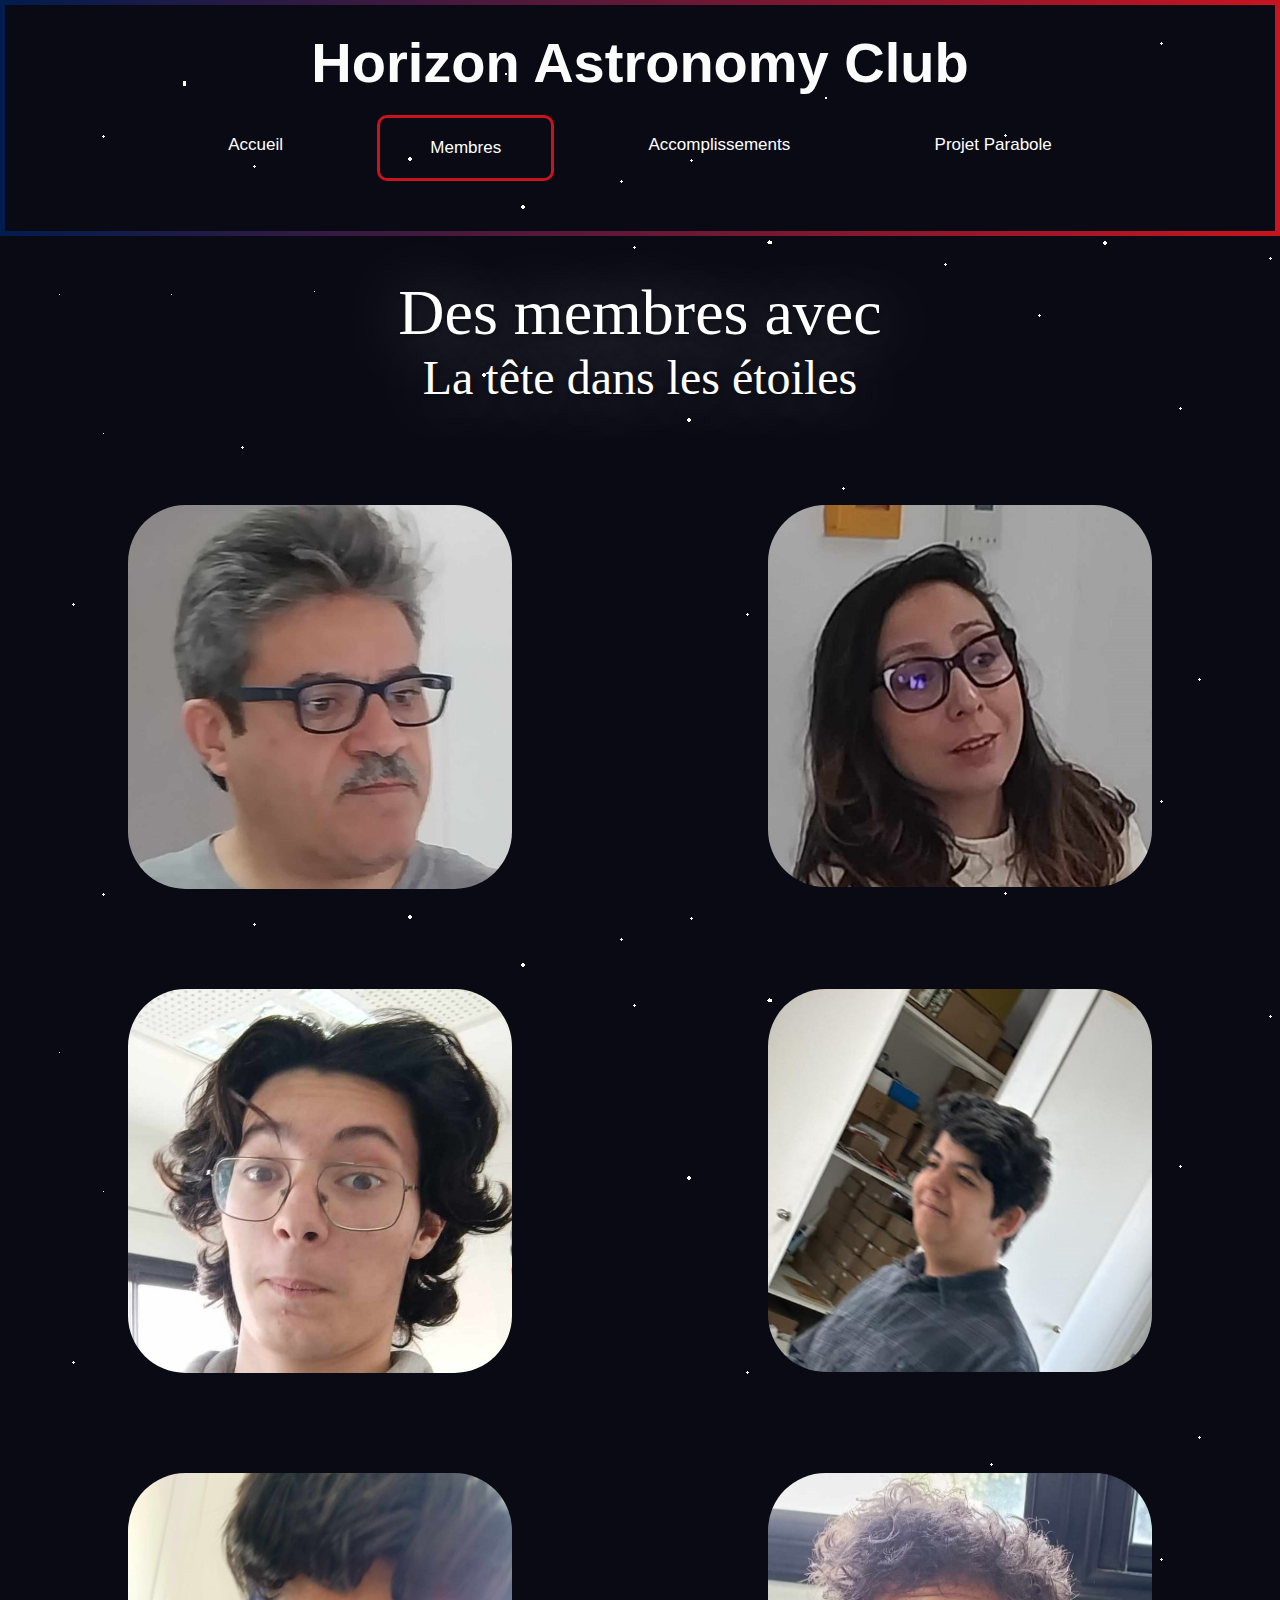
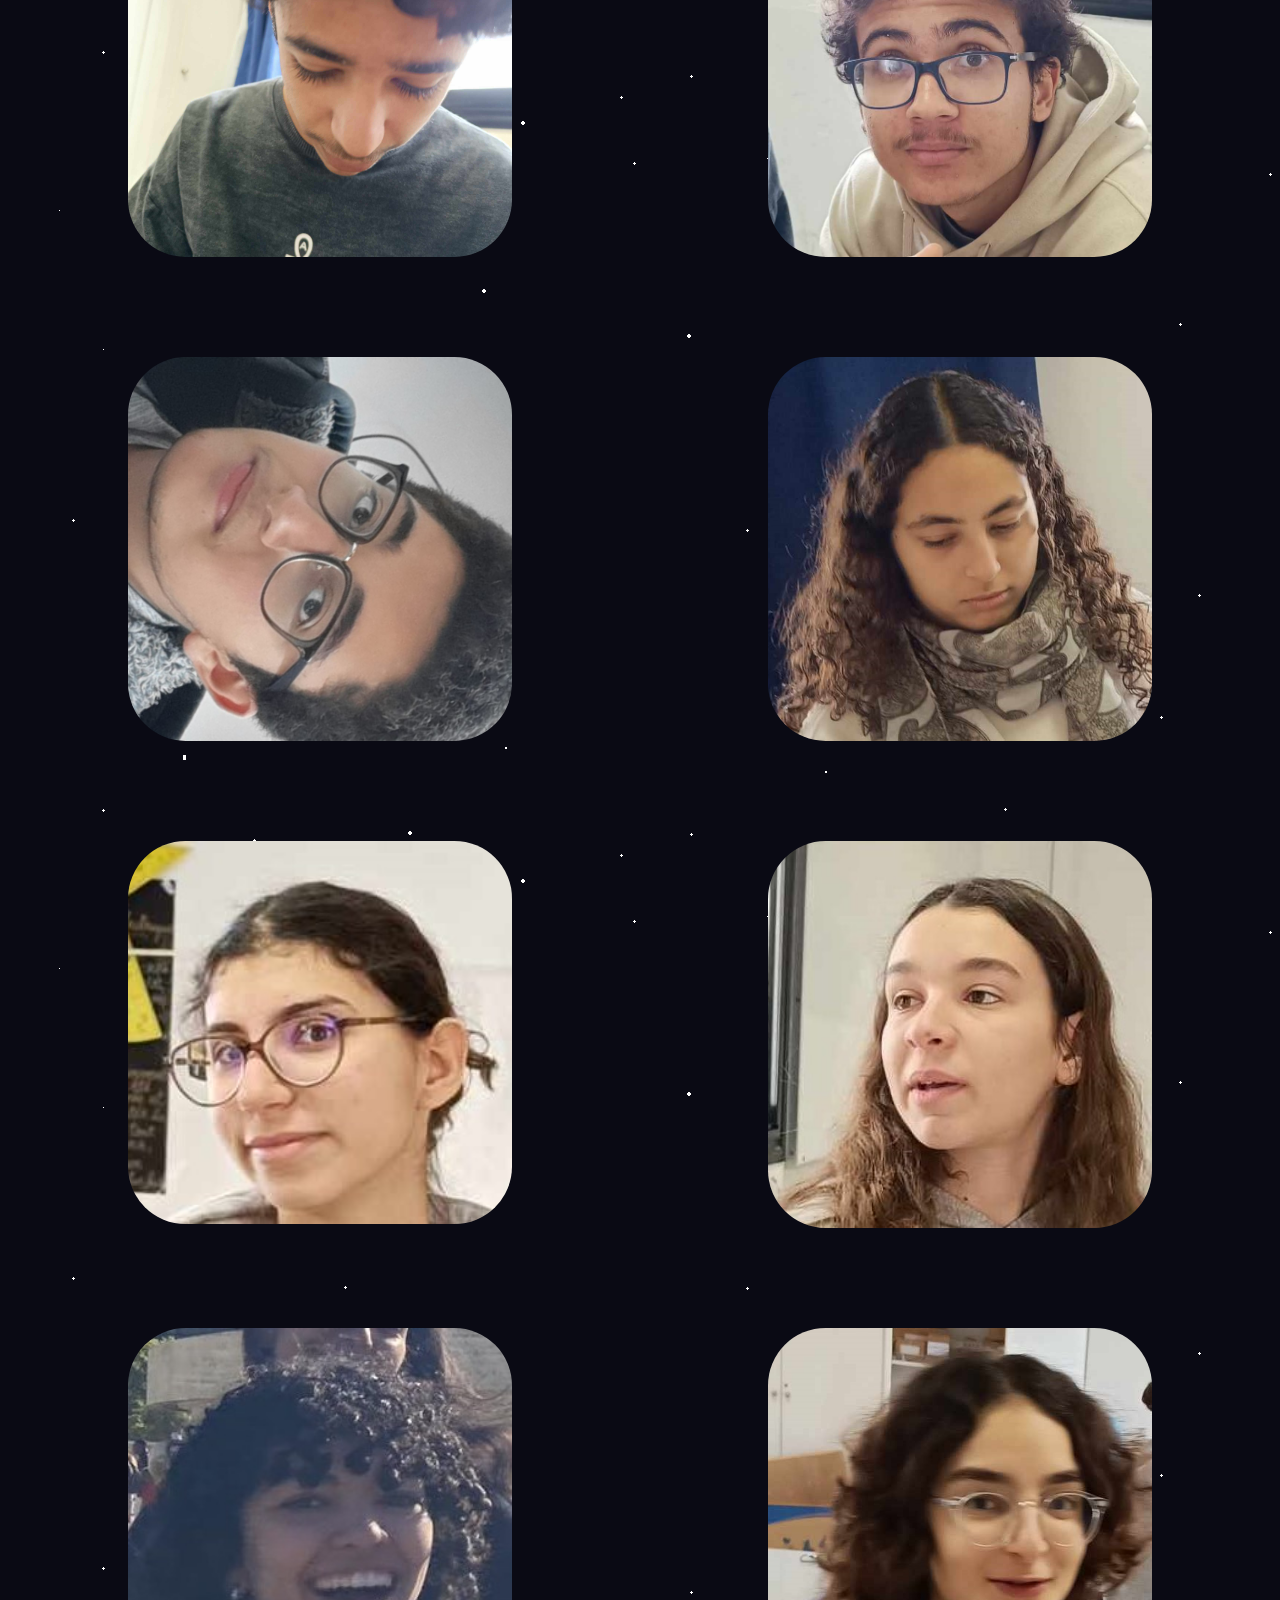
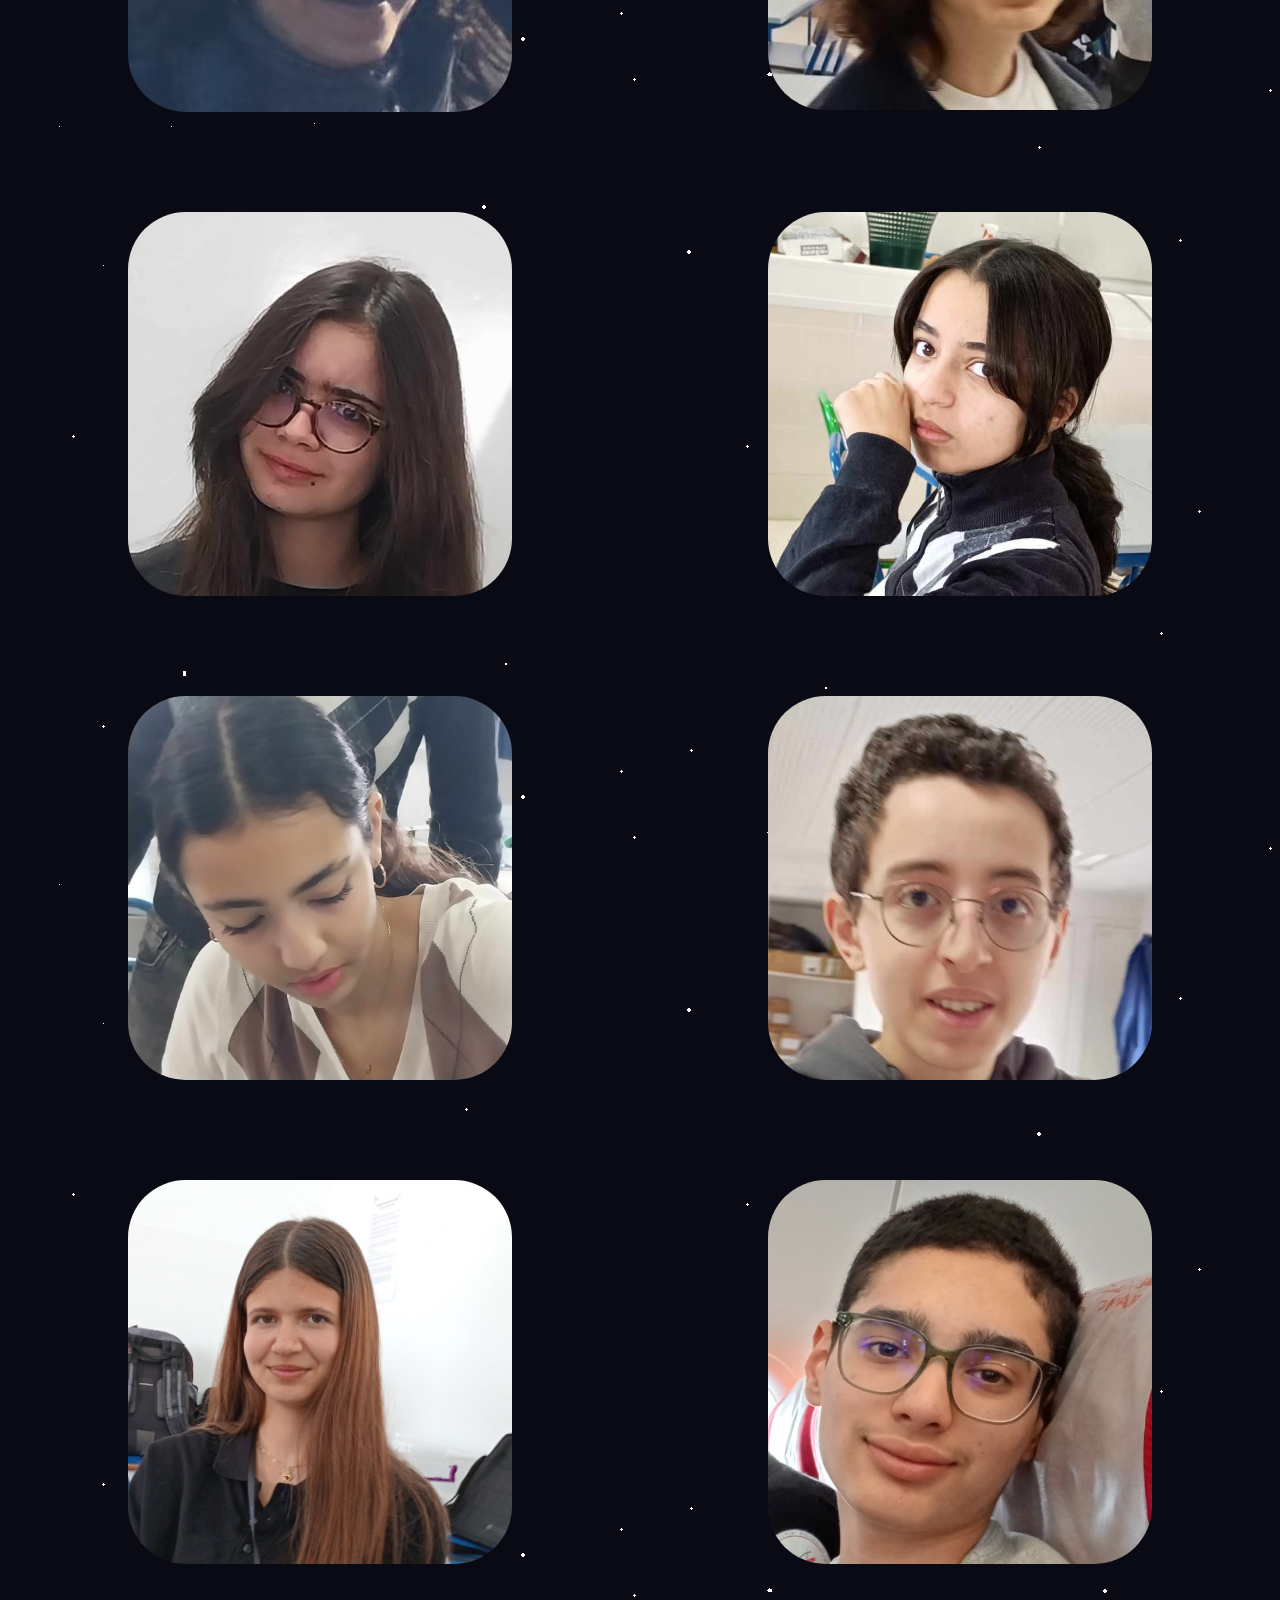
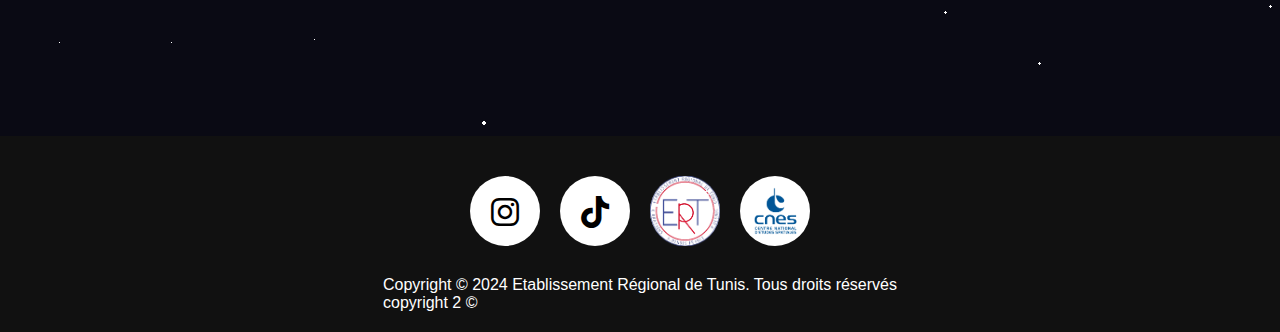
<file: html/Membres.html>
<!DOCTYPE HTML>
<html>
    <head>
        <meta charset="UTF-8" />
        <meta name="viewport" content="width=device-width, initial-scale=1.0" />
        <link rel="stylesheet" href="../innovation.css" />
        <link rel="stylesheet" href="https://cdnjs.cloudflare.com/ajax/libs/font-awesome/6.3.0/css/all.min.css">
        <script src="../Javascript.js"></script>
        <title>Horizon</title>
    </head>

    <body onload="plusSlides(1)">
    <header>
        <h1 style="margin-top: 25px;">Horizon Astronomy Club</h1>
      <nav>
        <a href="../index.html">Accueil</a>
        <a class="active">Membres</a>
        <a href="Accomplissements.html">Accomplissements</a>
        <a href="Parabole.html">Projet Parabole</a>
      </nav>
    </header>
      <div style="margin-bottom: 55px; margin-top: 40px;">
        <div class="text" style="font-size: 400%;">Des membres avec</div>
        <div class="text" style="font-size: 300%;">La tête dans les étoiles</div>
      </div>






      <div>
      <div class="left_right" style="margin-bottom: 100px; margin-top: 100px;">
        <div class="container">
          <img src="../Images/Boubou.jpg" alt="Mr Bouhelel" class="image">
          <div class="overlay">
            <div class="text_profil">
            <p class="text_exp">Hatem Bouhlel</p>
            </div>
          </div>
        </div>
        <div class="container">
          <img src="../Images/Lasram.jpg" alt="Mme Lasram" class="image">
          <div class="overlay">
            <div class="text_profil">
            <p class="text_exp">Selima Lasram</p>
            </div>
          </div>
        </div>
      </div>
    



      <div class="left_right" style="margin-bottom: 100px;">
        <div class="container">
          <img src="../Images/Selim.jpg" alt="Selim Affes" class="image">
          <div class="overlay">
            <div class="text_profil">
            <p class="text_exp">Selim Affes</p>
            </div>
          </div>
        </div>

        <div class="container">
          <img src="../Images/Ouni.jpg" class="image">
          <div class="overlay">
            <div class="text_profil">
            <p class="text_exp">Aziz Ouni</p>
            </div>
          </div>
        </div>
      </div>
    
    

      <div class="left_right" style="margin-bottom: 100px;">
        <div class="container">
          <img src="../Images/Khaled.jpg" alt="Khaled Zgueb" class="image">
          <div class="overlay">
            <div class="text_profil">
            <p class="text_exp">Khaled Zgueb</p>
            </div>
          </div>
        </div>
        
        <div class="container">
          <img src="../Images/Khaled2.jpg" alt="Khaled2" class="image">
          <div class="overlay">
            <div class="text_profil">
            <p class="text_exp">Omar Lemkecher</p>
            </div>
          </div>
        </div>
      </div>



      <div class="left_right" style="margin-bottom: 100px;">
        <div class="container">
          <img src="../Images/Chokri.jpg" alt="Yassine Chokri" class="image">
          <div class="overlay">
            <div class="text_profil">
            <p class="text_exp">Yassine Chokri</p>
           </p>
            </div>
          </div>
        </div>
        
        <div class="container">
          <img src="../Images/Neyra.jpg" alt="Neyra Trabelsi" class="image">
          <div class="overlay">
            <div class="text_profil">
            <p class="text_exp">Neyra Trabelsi</p>
            </p>
            </div>
          </div>
        </div>
      </div>


      <div class="left_right" style="margin-bottom: 100px;">
        <div class="container">
          <img src="../Images/Cyrine.jpg" alt="Cyrine Larabi" class="image">
          <div class="overlay">
            <div class="text_profil">
            <p class="text_exp">Cyrine Larabi</p>
            </div>
          </div>
        </div>
        
        <div class="container">
          <img src="../Images/lil.jpg" alt="Lilya" class="image">
          <div class="overlay">
            <div class="text_profil">
            <p class="text_exp">Lilya Bennani</p>
            </div>
          </div>
        </div>
      </div>



      <div class="left_right" style="margin-bottom: 100px;">
        <div class="container">
          <img src="../Images/Meyssa.jpg" alt="Meyssa Snoussi" class="image">
          <div class="overlay">
            <div class="text_profil">
            <p class="text_exp">Meyssa Snoussi</p>
            </div>
          </div>
        </div>
        
        <div class="container">
          <img src="../Images/Zina.jpg" alt="Zina Marzouk" class="image">
          <div class="overlay">
            <div class="text_profil">
            <p class="text_exp">Zina Marzouk</p>
            </div>
          </div>
        </div>
      </div>

      <div class="left_right" style="margin-bottom: 100px;">
        <div class="container">
          <img src="../Images/Dorra.jpg" alt="Dorra Gargouri" class="image">
          <div class="overlay">
            <div class="text_profil">
            <p class="text_exp">Dorra Gargouri</p>
            </div>
          </div>
        </div>
        
        <div class="container">
          <img src="../Images/Emna.jpg" alt="Emna Rezgui" class="image">
          <div class="overlay">
            <div class="text_profil">
            <p class="text_exp">Emna Rezgui</p>
            </div>
          </div>
        </div>
      </div>


      <div class="left_right" style="margin-bottom: 100px;">
        <div class="container">
          <img src="../Images/Lina.jpg" alt="Lina" class="image">
          <div class="overlay">
            <div class="text_profil">
            <p class="text_exp">Lina Ayadi</p>
            </div>
          </div>
        </div>
        
        <div class="container">
          <img src="../Images/Hamza.jpg" alt="Hamza" class="image">
          <div class="overlay">
            <div class="text_profil">
            <p class="text_exp">Hamza Zerifi</p>
            </div>
          </div>
        </div>
      </div>

      <div class="left_right" style="margin-bottom: 100px;">
        <div class="container">
          <img src="../Images/Sarah.jpg" alt="Sarah Hamza" class="image">
          <div class="overlay">
            <div class="text_profil">
            <p class="text_exp">Sarah Hamza</p>
            </div>
          </div>
        </div>
        
        <div class="container">
          <img src="../Images/Omar.jpg" alt="Omar Jeribi" class="image">
          <div class="overlay">
            <div class="text_profil">
            <p class="text_exp">Omar Jeribi</p>
            </div>
          </div>
        </div>
      </div>



      <br><br><br><br>
      <footer>
        <div class="footerContainer">
          <div class="logos">
            <a href="https://www.instagram.com/horizon_astronomy_club_pmf/" target="_blank"><i class="fa-brands fa-instagram"></i></a>
            <a href="https://tiktok.com/@club.horizon.pmf" target="_blank"><i class="fa-brands fa-tiktok"></i></a>
            <a href="https://ert.tn/pmf" style="padding:0;" target="_blank"><img src="../Images/ert.png"></a>
            <a href="https://cnes.fr" style="padding:10px;" target="_blank"><img src="../Images/cnes.png"></a>
          </div>
          <div class="footerBottom">
            <p>Copyright &copy; 2024 Etablissement Régional de Tunis. Tous droits réservés <br>copyright 2 &copy;</p>
          </div>
        </div>
      </footer>
    </body>
</html>
</file>
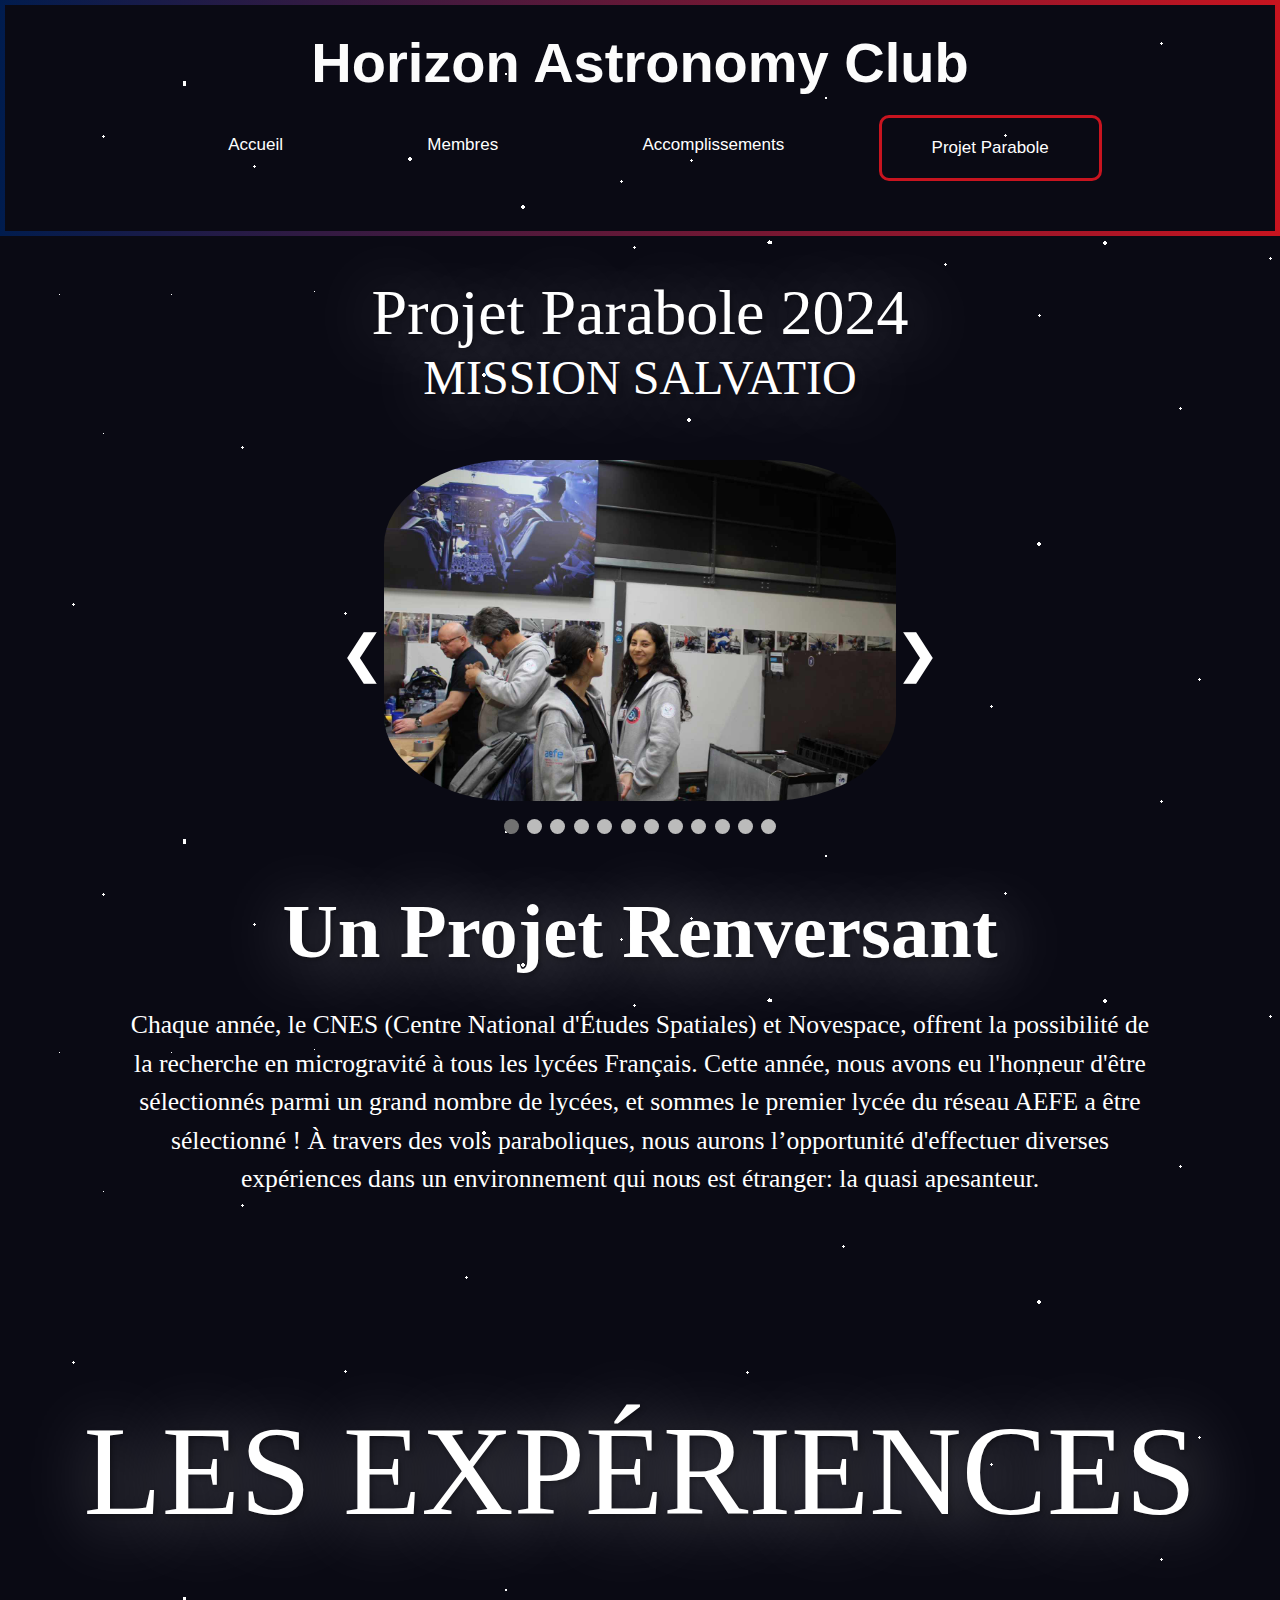
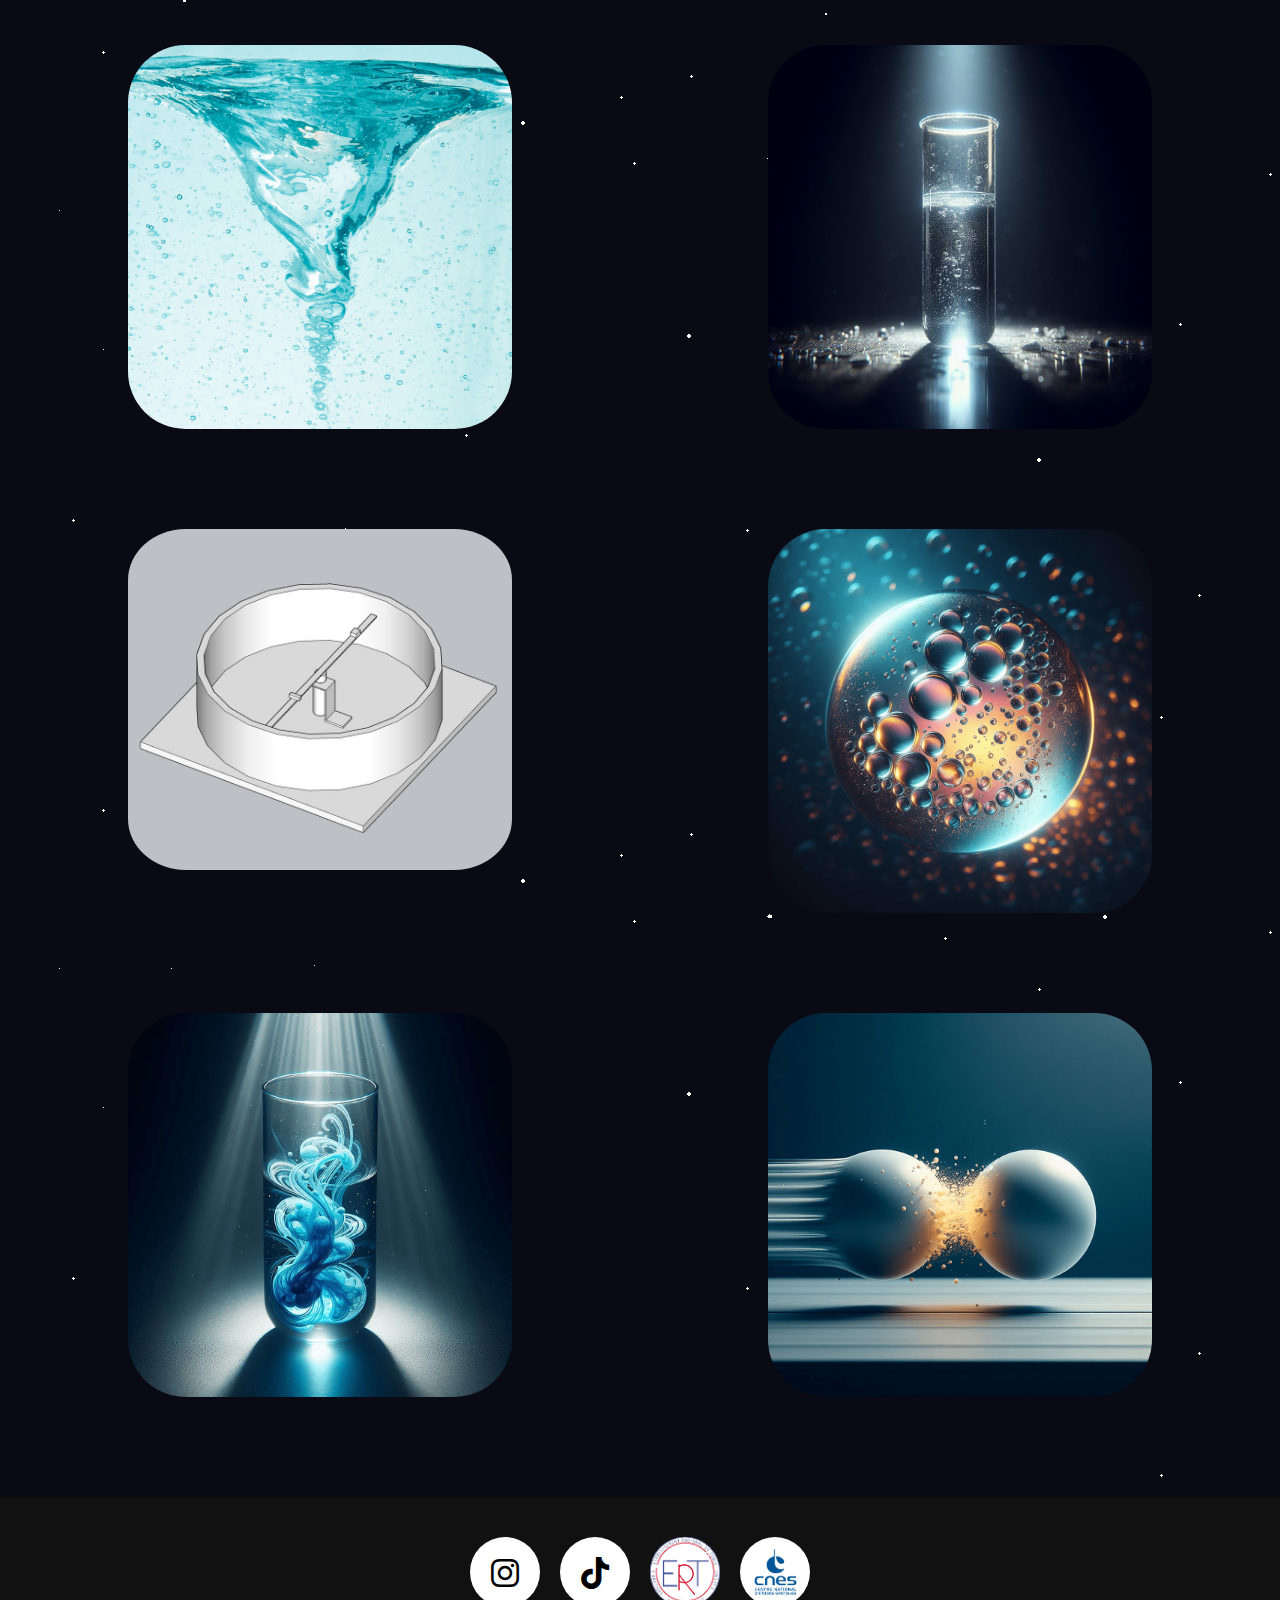
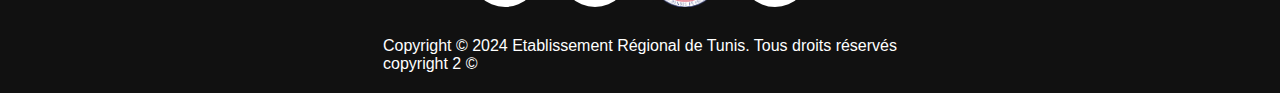
<file: html/Parabole.html>
<!DOCTYPE HTML>
<html>
    <head>
        <meta charset="UTF-8" />
        <meta name="viewport" content="width=device-width, initial-scale=1.0" />
        <link rel="stylesheet" href="../innovation.css" />
        <link rel="stylesheet" href="https://cdnjs.cloudflare.com/ajax/libs/font-awesome/6.3.0/css/all.min.css">
        <script src="../Javascript.js"></script>
        <title>Horizon</title>
    </head>

    <body onload="plusSlides(1)">
    <header>
        <h1 style="margin-top: 25px;">Horizon Astronomy Club</h1>
      <nav>
        <a href="../index.html">Accueil</a>
        <a href="Membres.html">Membres</a>
        <a href="Accomplissements.html">Accomplissements</a>
        <a class="active">Projet Parabole</a>
      </nav>
    </header>
      <div style="margin-bottom: 55px; margin-top: 40px;">
        <div class="text" style="font-size: 400%;">Projet Parabole 2024</div>
        <div class="text" style="font-size: 300%;">MISSION SALVATIO</div>
      </div>





      <div class="slideshow-container">

        <div class="mySlides fade">
          <img src="../Images/Parabole1.jpg" class="contimg">
        </div>
        <div class="mySlides fade">
          <img src="../Images/Parabole2.jpg" class="contimg">
        </div>
        <div class="mySlides fade">
          <img src="../Images/Parabole3.jpg" class="contimg">
        </div>
        <div class="mySlides fade">
          <img src="../Images/Parabole_Profs.jpg" class="contimg">
        </div>
        <div class="mySlides fade">
          <img src="../Images/Parabole4.jpg" class="contimg">
        </div>
        <div class="mySlides fade">
          <img src="../Images/Parabole5.jpg" class="contimg">
        </div>
        <div class="mySlides fade">
          <img src="../Images/Parabole6.jpg" class="contimg">
        </div>
        <div class="mySlides fade">
          <img src="../Images/Parabole7.jpg" class="contimg">
        </div>
        <div class="mySlides fade">
          <img src="../Images/Parabole8.jpg" class="contimg">
        </div>
        <div class="mySlides fade">
          <img src="../Images/Parabole9.jpg" class="contimg">
        </div>
        <div class="mySlides fade">
          <img src="../Images/Parabole10.jpg" class="contimg">
        </div>
        <div class="mySlides fade">
          <img src="../Images/Parabole11.jpg" class="contimg">
        </div>
        <div class="mySlides fade">
          <img src="../Images/Parabole_IFT.jpg" class="contimg">
        </div>

        <a class="prev" onclick="plusSlides(-1)">❮</a>
        <a class="next" onclick="plusSlides(1)">❯</a>
        
      </div>
        <br>
        
        <div style="text-align:center; margin-bottom: 50px;">
          <span class="dot" onclick="currentSlide(1)"></span> 
          <span class="dot" onclick="currentSlide(2)"></span> 
          <span class="dot" onclick="currentSlide(3)"></span> 
          <span class="dot" onclick="currentSlide(4)"></span> 
          <span class="dot" onclick="currentSlide(5)"></span> 
          <span class="dot" onclick="currentSlide(6)"></span> 
          <span class="dot" onclick="currentSlide(7)"></span> 
          <span class="dot" onclick="currentSlide(8)"></span> 
          <span class="dot" onclick="currentSlide(9)"></span> 
          <span class="dot" onclick="currentSlide(10)"></span> 
          <span class="dot" onclick="currentSlide(11)"></span> 
          <span class="dot" onclick="currentSlide(12)"></span> 
        </div>


      <div class="presentation">
        <h1>Un Projet Renversant</h1>
        <br>
        <p>Chaque année, le CNES (Centre National d'Études Spatiales) et Novespace, offrent la possibilité de la recherche en microgravité à tous les lycées Français. Cette année, nous avons eu l'honneur d'être sélectionnés parmi un grand nombre de lycées, et sommes le premier lycée du réseau AEFE a être sélectionné ! À travers des vols paraboliques, nous aurons l’opportunité d'effectuer diverses expériences dans un environnement qui nous est étranger: la quasi apesanteur.</p>
      </div>


<div>
      <div class="text" style="font-size: 10vw; margin-top: 200px;">LES EXPÉRIENCES</div>
    <div class="left_right" style="margin-bottom: 100px; margin-top: 100px;">
      <div class="container">
        <img src="../Images/vortex.png" alt="Avatar" class="image">
        <div class="overlay">
        <a href="../PDF/1.VORTEX.pdf" target="_blank">
          <div class="text_exp">Expérience 1</div>
          <div class="text_sousexp">VORTEX</div>
        </a>
        </div>
      </div>
    
  
  
      <div class="container">
        <img src="../Images/tube_essai.png" alt="Avatar" class="image">
        <div class="overlay">
          <a href="../PDF/2.Thermodynamique.pdf" target="_blank">
          <div class="text_exp">Expérience 2</div>
          <div class="text_sousexp">THERMODYNAMIQUE</div>
        </a>
        </div>
      </div>
    </div>
  
    <div class="left_right" style="margin-bottom: 100px;">
      <div class="container">
        <img src="../Images/turbine.png" alt="Avatar" class="image">
        <div class="overlay">
          <a href="../PDF/3.Expérience_ Centrifugeuse.pdf" target="_blank">
          <div class="text_exp">Expérience 3</div>
          <div class="text_sousexp">CENTRIFUGEUSE</div>
        </a>
        </div>
      </div>
      <div class="container">
        <img src="../Images/eau_huile.png" alt="Avatar" class="image">
        <div class="overlay">
        <a href="../PDF/4.Expérience_eau_huile.pdf" target="_blank">
          <div class="text_exp">Expérience 4</div>
          <div class="text_sousexp">GOUTTE D'HUILE DE MARIE CURIE</div>
        </a>
        </div>
      </div>
    </div>
  
  
    <div class="left_right" style="margin-bottom: 100px;">
      <div class="container">
        <img src="../Images/dispers_colorant.png" alt="Avatar" class="image">
        <div class="overlay">
        <a href="../PDF/5.Dispersion d_un colorant.pdf" target="_blank">
          <div class="text_exp">Expérience 5</div>
          <div class="text_sousexp">DISPERSION D'UN COLORANT</div>
        </a>
        </div>
      </div>
      <div class="container">
        <img src="../Images/newton.png" alt="Avatar" class="image">
        <div class="overlay">
        <a href="../PDF/6.3e loi newton.pdf" target="_blank">
          <div class="text_exp">Expérience 6</div>
          <div class="text_sousexp">3ÈME LOI DE NEWTON</div>
        </a>
        </div>
      </div>
    </div>
  </div>
  
    <footer>
      <div class="footerContainer">
        <div class="logos">
          <a href="https://www.instagram.com/horizon_astronomy_club_pmf/" target="_blank"><i class="fa-brands fa-instagram"></i></a>
          <a href="https://tiktok.com/@club.horizon.pmf" target="_blank"><i class="fa-brands fa-tiktok"></i></a>
          <a href="https://ert.tn/pmf" style="padding:0;" target="_blank"><img src="../Images/ert.png"></a>
          <a href="https://cnes.fr" style="padding:10px;" target="_blank"><img src="../Images/cnes.png"></a>
        </div>
        <div class="footerBottom">
          <p>Copyright &copy; 2024 Etablissement Régional de Tunis. Tous droits réservés <br>copyright 2 &copy;</p>
        </div>
      </div>
    </footer>
  </body>
    </html>
</file>
<file: innovation.css>
@font-face {
    font-family: 'policeHeader';
    src: url('TechnoRaceItalic-eZRWe.otf');
  }
  
  @font-face {
    font-family: 'dosisHeader';
    src: url('Dosis.ttf');
  }
  
  @keyframes fadeIn {
    0% {
      opacity: 0;
    }
  
    100% {
      opacity: 1;
    }
  }
  
  @keyframes fadeInTop {
    0% {
      opacity: 0;
      transform: translate3d(0, -20px, 0);
    }
  
    100% {
      opacity: 1;
      transform: translate3d(0, 0, 0);
    }
  }
  

  
  header {
    padding: 30px;
    border: 5px solid;
    border-image-slice: 10;
    border-image-source: linear-gradient(to left, #C8141F, #001C4E);
    background-color: transparent;
    background-size: cover;
    color: #fffffffc;
    text-align: center;
    font-size: 28px;
    border-top-left-radius: 25px;
    border-top-right-radius: 25px;
    border-bottom-left-radius: 25px;
    border-bottom-right-radius: 25px;
    animation: fadeIn 1.2s;
    padding-top: 0;
  }
  nav {

    text-align: center;
    background-color: transparent;
    overflow: hidden;
    width: 80%;
    border-top-left-radius: 20px;
    border-top-right-radius: 20px;
    border-bottom-left-radius: 20px;
    border-bottom-right-radius: 20px;
    display: flex;
    justify-content: space-around;
    margin: 20px auto;
  }
  
  nav a {
    border: 5px solid;
    border-image-slice: 1;
    border: #C8141F;
    list-style: none;
    display: inline-block;
    background-color: transparent;
    color: #ffffff;
    text-align: center;
    text-decoration: none;
    padding: 20px 50px;
    font-size: 17px;
    animation: fadeInTop 0.8s;
    border-top-left-radius: 10px;
    border-top-right-radius: 10px;
    border-bottom-left-radius: 10px;
    border-bottom-right-radius: 10px;
  }
  
  nav a:hover {
    border-style: solid;
    border: color(white);
    background-color: #2f2f2f;
    color: rgb(255, 255, 255);
    transition: color 0.5s ease;
  }
  
  nav a.active {
    border-style: solid;
    border: color(white);
    background-color: transparent;
    color: white;
  }
  
  body {
    width: 100vw;
    height: 100vh;
    margin: 0;
    background-image: url(Images/stars.png);
    perspective: 1px;
    transform-style: preserve-3d;
    overflow-x: hidden;
    overflow-y: scroll;
  }

  .left_right{
    display: flex;
    justify-content: center;
  }

  .container{
    position:relative;
    width:35%;
    height:35%;
    margin-left: 10%;
    margin-right: 10%;
  }

  .image {
    display: block;
    border-radius: 15%;
    width:100%;
    height:auto;
  }

  .overlay {
    position: absolute;
    top: 0;
    bottom: 0;
    left: 0;
    right: 0;
    height: 100%;
    width: 100%;
    opacity: 0;
    transition: .8s ease;
    background: linear-gradient(#b5cafb, #00113b);
    border-radius: 15%;
  }

  .container:hover .overlay {
    opacity: 1;
  }

  .text {
    text-align: center;
    font-family: 'Franklin Gothic Heavy';
    color: rgb(255, 255, 255);
    text-shadow: 2px 2px 5px rgba(0, 0, 0, 0.3), 5px 5px 70px rgba(255, 255, 255, 0.5);

  }


  .text_exp {
    text-align: center;
    margin-top:40%;
    font-family:'Franklin Gothic Heavy';
    font-size: 3vw;
    color: white;
    text-shadow: 2px 2px 5px rgba(0, 0, 0, 0.3), 5px 5px 70px rgba(255, 255, 255, 0.5);
  }

  .text_sousexp{
    text-align: center;
    margin-bottom:20%;
    font-family:'Franklin Gothic Heavy';
    font-size: 1.5vw;
    color: white;
    text-shadow: 2px 2px 5px rgba(0, 0, 0, 0.3), 5px 5px 70px rgba(255, 255, 255, 0.5);
  }
  

  .text_profil {
    text-align: center;
    margin-top: 30%;
    margin-bottom:30%;
    vertical-align: middle;
    font-family:'Franklin Gothic Heavy';
    color: white;
    text-shadow: 2px 2px 5px rgba(0, 0, 0, 0.3), 5px 5px 70px rgba(255, 255, 255, 0.5);
  }

  .nom_profil {
    font-size: 3vw;
    top: 0;
  }

  .desc_profil {
    font-size: 1.5vw;
    bottom: 0;
  }


  *{
    padding:0;
    margin: 0;
    box-sizing:border-box;
  }


  footer{
    background-color: #111;
  }

  .footerContainer{
    width:100%;
    padding:30px 30px 20px;
  }

  .logos{
    display: flex;
    justify-content: center;
  }

  .logos a{
    text-decoration: none;
    padding:20px;
    background-color: white;
    margin:10px;
    border-radius: 50%;
    display:flex;
    justify-content: center;
    width: 70px;
    height:70px;
  }

  .logos a i{
    color:black;
    font-size:200%;
  }

  .logos a:hover{
    background-color: #111;
    transition:0.5s;
  }

  .logos a:hover i{
    color:white;
    transition: 0.5s;
  }

  .footerNav{
    margin:30px 0;
  }

  .logos a img{
    size:69px;
  }

  .footerNav ul{
    display: flex;
    justify-content: center;
  }

  .footerNav ul li a{
    color: white;
    margin:20px;
  }

  .footerBottom{
    color:white;
    justify-content: center;
    display:flex;
    margin-top: 20px;
  }



  .presentation {
    text-align: center;
    font-family: 'Franklin Gothic Heavy';
    color: rgb(255, 255, 255);
    font-size: 2vw;
    margin-left: 10vw;
    margin-right: 10vw;
  }

  .presentation p{
    text-align: center;
    font-family: 'Franklin Gothic Heavy';
    color: rgb(255,255,255);
    line-height: 150%;
    
  }

  .presentation h1{
    font-size: 6vw;
    text-shadow: 2px 2px 5px rgba(0, 0, 0, 0.3), 5px 5px 70px rgba(255, 255, 255, 0.5);
  }




  * {box-sizing: border-box}
body {font-family: Verdana, sans-serif; margin:0}
.mySlides {display: none}
img {vertical-align: middle;}

/* Slideshow container */
.slideshow-container {
  max-width: 40vw;
  position: relative;
  margin: auto;
  border-radius: 25%;
}

.contimg {
  width:100%;
  height:100%;
  border-radius: 25%;
}

/* Next & previous buttons */
.prev, .next {
  cursor: pointer;
  position: absolute;
  top: 50%;
  width: auto;
  padding: 16px;
  margin-top: -22px;
  color: white;
  font-weight: bold;
  font-size: 50px;
  transition: 0.6s ease;
  border-radius: 0 3px 3px 0;
  user-select: none;
}

/* Position the "next button" to the right */
.next {
  right: -59px;
  border-radius: 3px 0 0 3px;
}

.prev{
  left: -59px;
  border-radius: 3px 0 0 3px;
}

/* On hover, add a black background color with a little bit see-through */
.prev:hover, .next:hover {
  color: #717171;
}

/* Caption text */
.texte {
  color: #f2f2f2;
  font-size: 15px;
  padding: 8px 12px;
  position: absolute;
  bottom: 8px;
  width: 100%;
  text-align: center;
}

/* The dots/bullets/indicators */
.dot {
  cursor: pointer;
  height: 15px;
  width: 15px;
  margin: 0 2px;
  background-color: #bbb;
  border-radius: 50%;
  display: inline-block;
  transition: background-color 0.6s ease;
}

.active, .dot:hover {
  background-color: #717171;
}

/* Fading animation */
.fade {
  animation-name: fade;
  animation-duration: 1.5s;
}

@keyframes fade {
  from {opacity: .4} 
  to {opacity: 1}
}

/* On smaller screens, decrease text size */
@media only screen and (max-width: 600px) {
  .prev, .next,.text {font-size: 11px}

  .presentation p{
  margin-right: 10vw;
  margin-left: 10vw;
  }

  nav{
    flex-direction: column;
  }
}

@media only screen and (min-width: 600px){
.mobile-item { display: none; }

}
</file>
